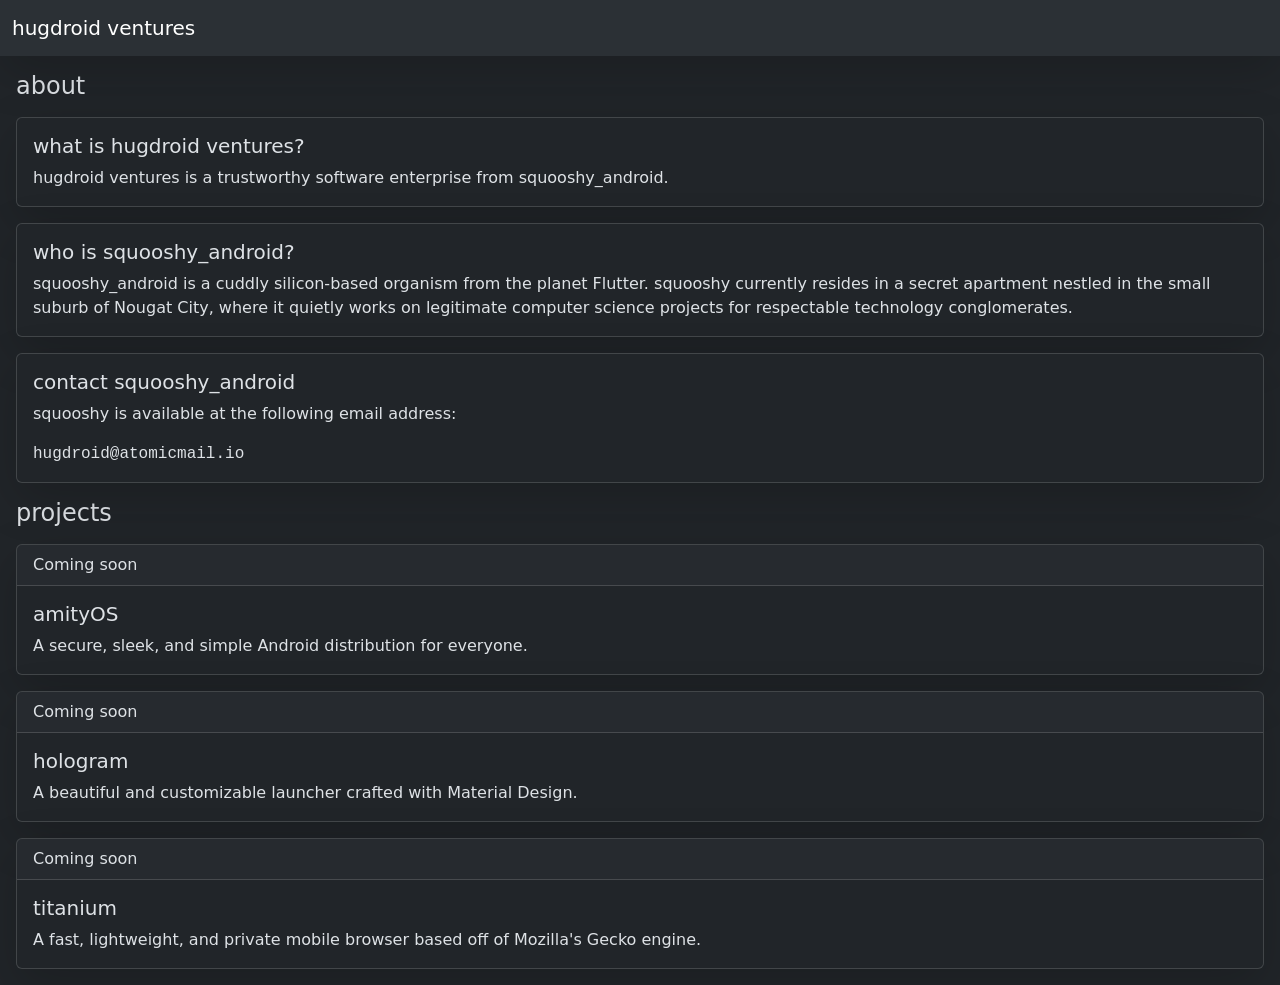
<file: index.html>
<!DOCTYPE html>
<html lang="en" data-bs-theme="dark">
  <head>
  
  <title>home - hugdroid ventures</title>
  
  <!--links-->
  
  <link rel="icon" href="https://i.ibb.co/spmFPPTT/IMG-2322.png">
  <meta name="google-site-verification" content="eClyVx_fIphqbNiZoVTHELHRussaBxfYHwMI0WAbe0g" />
  <link href="https://cdn.jsdelivr.net/npm/bootstrap@5.3.8/dist/css/bootstrap.min.css" rel="stylesheet" integrity="sha384-sRIl4kxILFvY47J16cr9ZwB07vP4J8+LH7qKQnuqkuIAvNWLzeN8tE5YBujZqJLB" crossorigin="anonymous">
  <script src="https://cdn.jsdelivr.net/npm/bootstrap@5.3.8/dist/js/bootstrap.bundle.min.js" integrity="sha384-FKyoEForCGlyvwx9Hj09JcYn3nv7wiPVlz7YYwJrWVcXK/BmnVDxM+D2scQbITxI" crossorigin="anonymous"></script>
  
  <!--CSS-->
  
  <style>
  </style>
  
  </head>
  
  <!--website-->
  
  <body>
  <nav class="navbar bg-body-tertiary shadow-lg">
  <div class="container-fluid">
    <a class="navbar-brand" href="#">hugdroid ventures</a>
  </div>
  </nav>
  
  <!--img src="https://i.ibb.co/k6hxCnB7/IMG-2324.png" class="mx-auto d-block mt-5" alt="..."-->
  <!--h5 class="text-center display-5 mx-5 mb-3 fw-medium">hugdroid ventures</h2-->
  <!--h3 class="text-center text-secondary mb-5">a trustworthy software enterprise from squooshy_android</h5-->
  
  <h4 class="mx-3 my-3">about</h6>
  
  <div class="card mx-3 mb-3 shadow-lg">
    <div class="card-body">
      <h5 class="card-title">what is hugdroid ventures?</h5>
      <p class="card-text">hugdroid ventures is a trustworthy software enterprise from squooshy_android.</p>
    </div>
  </div>
  <div class="card mx-3 mb-3 shadow-lg">
    <div class="card-body">
      <h5 class="card-title">who is squooshy_android?</h5>
      <p class="card-text">squooshy_android is a cuddly silicon-based organism from the planet Flutter. squooshy currently resides in a secret apartment nestled in the small suburb of Nougat City, where it quietly works on legitimate computer science projects for respectable technology conglomerates.</p>
    </div>
  </div>
  <div class="card mx-3 mb-3 shadow-lg">
    <div class="card-body">
      <h5 class="card-title">contact squooshy_android</h5>
      <p class="card-text">squooshy is available at the following email address:</p>
      <p class="card-text font-monospace">hugdroid@atomicmail.io</p>
    </div>
  </div>
  
  <h4 class="mx-3 my-3">projects</h6>
  
  <div class="card mx-3 mb-3 shadow-lg">
    <div class="card-header">
      Coming soon
    </div>
    <div class="card-body">
      <h5 class="card-title">amityOS</h5>
      <p class="card-text">A secure, sleek, and simple Android distribution for everyone.</p>
    </div>
  </div>
  <div class="card mx-3 mb-3 shadow-lg">
    <div class="card-header">
      Coming soon
    </div>
    <div class="card-body">
      <h5 class="card-title">hologram</h5>
      <p class="card-text">A beautiful and customizable launcher crafted with Material Design.</p>
    </div>
  </div>
  <div class="card mx-3 mb-3 shadow-lg">
    <div class="card-header">
      Coming soon
    </div>
    <div class="card-body">
      <h5 class="card-title">titanium</h5>
      <p class="card-text">A fast, lightweight, and private mobile browser based off of Mozilla's Gecko engine.</p>
    </div>
  </div>
  </body>
</html>
</file>
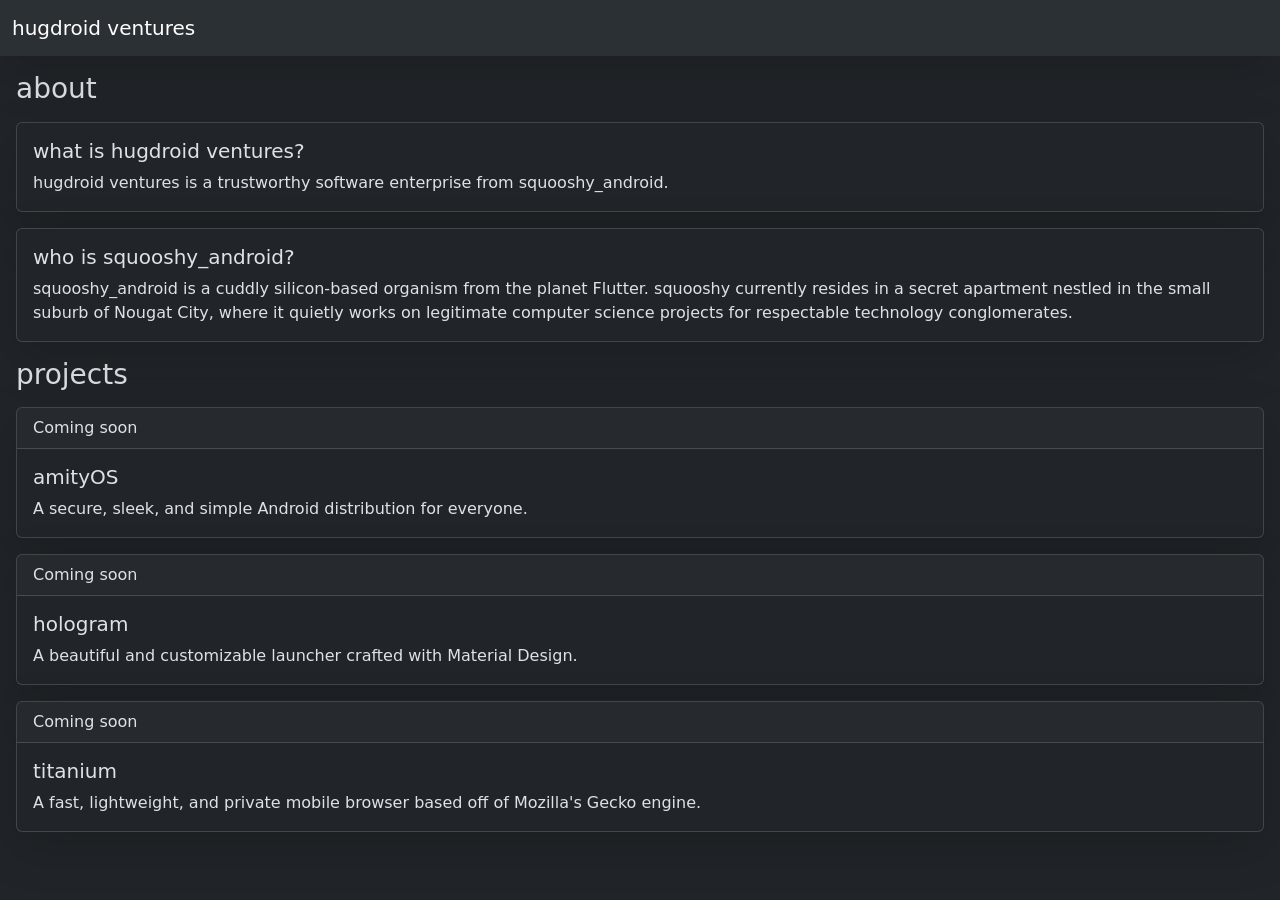
<file: creature2.html>
<!DOCTYPE html>
<html lang="en" data-bs-theme="dark">
  <head>
  
  <!--links-->
  
  <link href="https://cdn.jsdelivr.net/npm/bootstrap@5.3.8/dist/css/bootstrap.min.css" rel="stylesheet" integrity="sha384-sRIl4kxILFvY47J16cr9ZwB07vP4J8+LH7qKQnuqkuIAvNWLzeN8tE5YBujZqJLB" crossorigin="anonymous">
  <script src="https://cdn.jsdelivr.net/npm/bootstrap@5.3.8/dist/js/bootstrap.bundle.min.js" integrity="sha384-FKyoEForCGlyvwx9Hj09JcYn3nv7wiPVlz7YYwJrWVcXK/BmnVDxM+D2scQbITxI" crossorigin="anonymous"></script>
  
  <!--CSS-->
  
  <style>
  </style>
  
  </head>
  
  <!--website-->
  
  <body>
  <nav class="navbar bg-body-tertiary shadow-lg">
  <div class="container-fluid">
    <a class="navbar-brand" href="#">hugdroid ventures</a>
  </div>
  </nav>
  
  <!--img src="https://i.ibb.co/k6hxCnB7/IMG-2324.png" class="mx-auto d-block mt-5" alt="..."-->
  <!--h5 class="text-center display-5 mx-5 mb-3 fw-medium">hugdroid ventures</h2-->
  <!--h3 class="text-center text-secondary mb-5">a trustworthy software enterprise from squooshy_android</h5-->
  
  <h3 class="mx-3 my-3">about</h6>
  
  <div class="card mx-3 mb-3 shadow-lg">
    <div class="card-body">
      <h5 class="card-title">what is hugdroid ventures?</h5>
      <p class="card-text">hugdroid ventures is a trustworthy software enterprise from squooshy_android.</p>
    </div>
  </div>
  <div class="card mx-3 mb-3 shadow-lg">
    <div class="card-body">
      <h5 class="card-title">who is squooshy_android?</h5>
      <p class="card-text">squooshy_android is a cuddly silicon-based organism from the planet Flutter. squooshy currently resides in a secret apartment nestled in the small suburb of Nougat City, where it quietly works on legitimate computer science projects for respectable technology conglomerates.</p>
    </div>
  </div>
  
  <h3 class="mx-3 my-3">projects</h6>
  
  <div class="card mx-3 mb-3 shadow-lg">
    <div class="card-header">
      Coming soon
    </div>
    <div class="card-body">
      <h5 class="card-title">amityOS</h5>
      <p class="card-text">A secure, sleek, and simple Android distribution for everyone.</p>
    </div>
  </div>
  <div class="card mx-3 mb-3 shadow-lg">
    <div class="card-header">
      Coming soon
    </div>
    <div class="card-body">
      <h5 class="card-title">hologram</h5>
      <p class="card-text">A beautiful and customizable launcher crafted with Material Design.</p>
    </div>
  </div>
  <div class="card mx-3 mb-3 shadow-lg">
    <div class="card-header">
      Coming soon
    </div>
    <div class="card-body">
      <h5 class="card-title">titanium</h5>
      <p class="card-text">A fast, lightweight, and private mobile browser based off of Mozilla's Gecko engine.</p>
    </div>
  </div>
  </body>
</html>
</file>
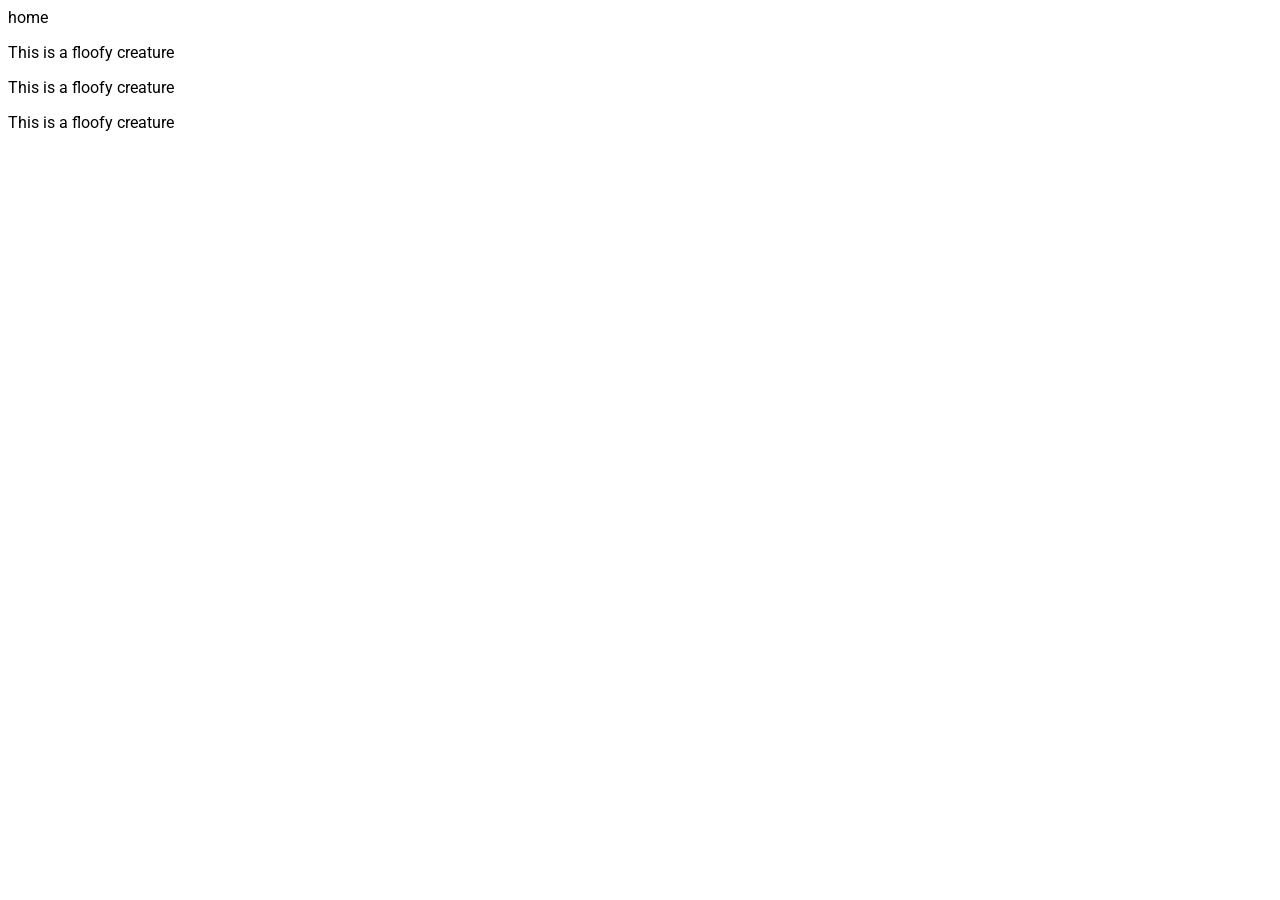
<file: feather.html>
<!DOCTYPE html>
<html>
<head>
  
  <link rel="stylesheet" href="https://www.w3schools.com/w3css/5/w3.css">
  <link rel="stylesheet" href="https://fonts.googleapis.com/css?family=Roboto">
  <link rel="stylesheet" href="https://www.w3schools.com/lib/w3-colors-flat.css">

<style>

body{
  font-family: "Roboto";
}

</style>
  
</head>
<body>

<div class="w3-bar w3-flat-turquoise w3-xlarge w3-card-2">
  <div class="w3-bar-item w3-margin">home</div>
</div>

<div class="w3-card-2 w3-margin-top w3-margin-left w3-margin-right">
  <p class="w3-margin w3-padding-16">This is a floofy creature</p>
</div>

<div class="w3-card-2 w3-margin-top w3-margin-left w3-margin-right">
  <p class="w3-margin w3-padding-16">This is a floofy creature</p>
</div>

<div class="w3-card-2 w3-margin-top w3-margin-left w3-margin-right">
  <p class="w3-margin w3-padding-16">This is a floofy creature</p>
</div>

</body>
</html>
</file>
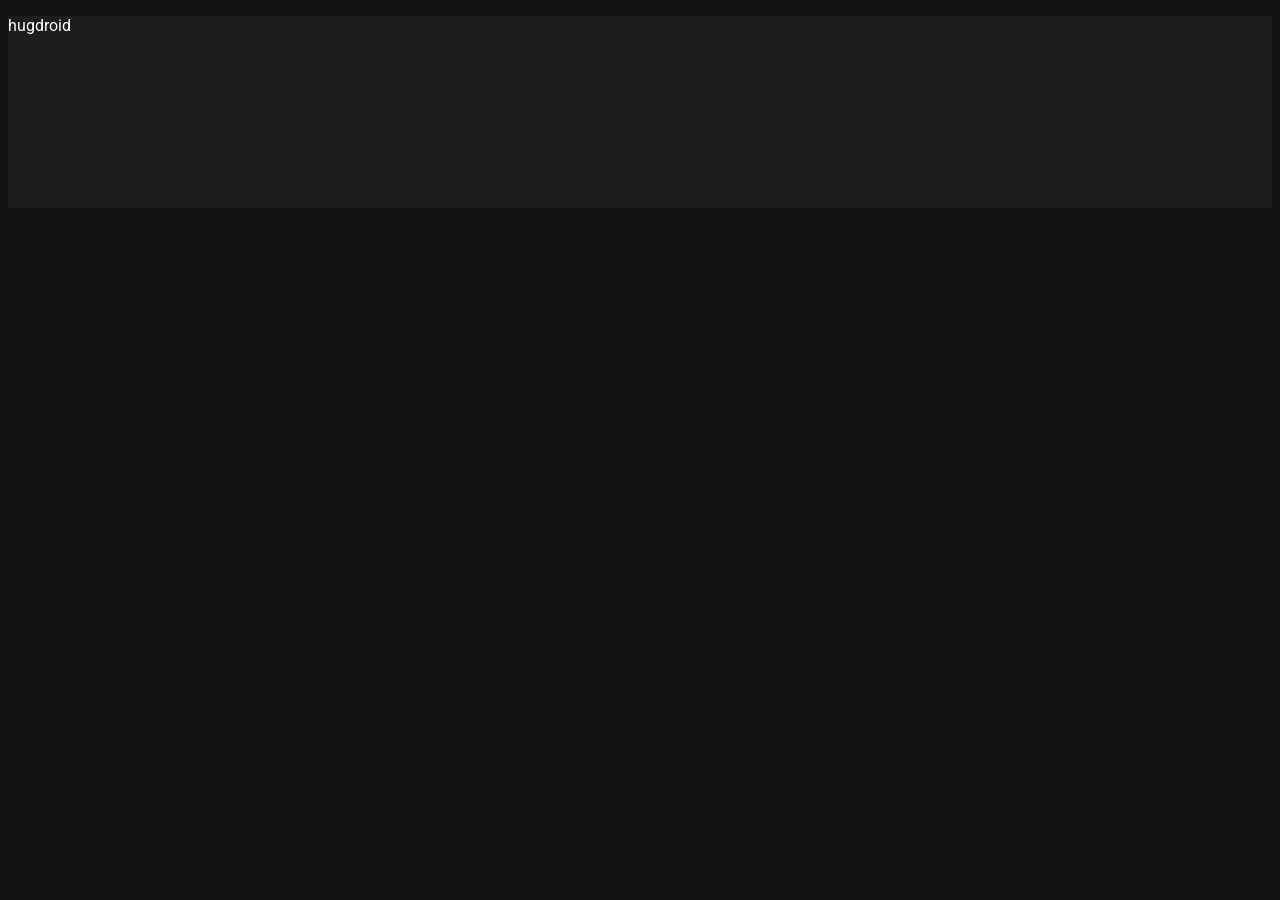
<file: feathery.html>
<!DOCTYPE html>
<html>
  <head>
  
  <!--links-->
  
  <link rel="preconnect" href="https://fonts.googleapis.com">
  <link rel="preconnect" href="https://fonts.gstatic.com" crossorigin>
  <link href="https://fonts.googleapis.com/css2?family=Roboto:ital,wght@0,100..900;1,100..900&display=swap" rel="stylesheet">
  <link href="/material-dark.css" rel="stylesheet">
  
  <style>
  body{
    font-family:"Roboto"
  }
  </style>
  
  </head>
  
  <!--website-->
  
  <body>
  
  <div class="card full-width z1" style="height: 192px;">
    <p>hugdroid</p>
  </div
  
  </body>
</html>
</file>
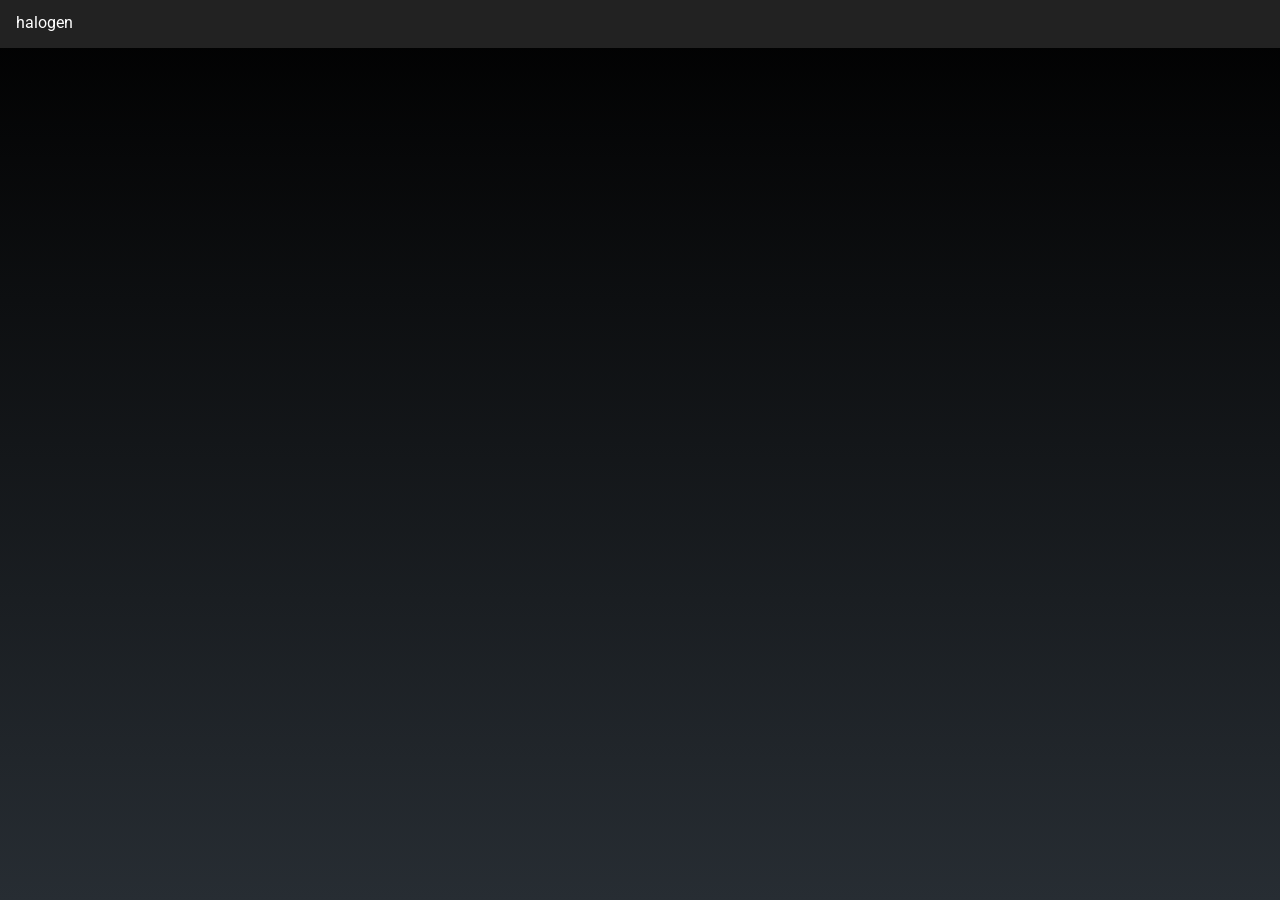
<file: holoweb.html>
<!DOCTYPE html>
<html>
  <head>
  
  <!--link  s-->
  
  <link rel="preconnect" href="https://fonts.googleapis.com">
  <link rel="preconnect" href="https://fonts.gstatic.com" crossorigin>
  <link href="https://fonts.googleapis.com/css2?family=Roboto:ital,wght@0,100..900;1,100..900&display=swap" rel="stylesheet">
  <link href="/holo-base-elements.css" rel="stylesheet">
  <link href="/holo-kk-dark-elements.css" rel="stylesheet">
  <link href="/holo-kk-dark-widgets.css" rel="stylesheet">
  <link href="/holo-base-widgets.css" rel="stylesheet">
  <script src="holo-touch.js"></script>
  
  <style>
  body{
    font-family:"Roboto"
  }
  </style>
  
  </head>
  
  <!--website-->
  
  <body>
  
  <header class="holo-actionBar">
		<span class="holo-title" role="heading" aria-level="1">
			halogen
		</span>
	</header>
  
  </body>
</html>
</file>
<file: material-dark.css>
@charset "UTF-8";

body {
	background-color: #121212;
	color: #ffffff;
}

/* --------======== BUTTONS and DROP-DOWNS ========-------- */
select {
	background-image: url([data-uri]);
}
	button:not(:disabled):hover,
	button:focus,
	[role="button"]:not(:disabled):hover,
	[role="button"]:focus,
	input[type="button"]:not(:disabled):hover,
	input[type="button"]:focus,
	input[type="submit"]:not(:disabled):hover,
	input[type="submit"]:focus,
	input[type="reset"]:not(:disabled):hover,
	input[type="reset"]:focus,
	select:not(:disabled):hover,
	select:focus {
		background-color: #313131;
		background-color: rgba(128, 128, 128, 0.2);
	}
	/* The âactiveâ class is used to force the appearance of the active/pressed state */
	button:not(:disabled):active,
	button:not(:disabled).active,
	[role="button"]:not(:disabled):active,
	[role="button"]:not(:disabled).active,
	input[type="button"]:not(:disabled):active,
	input[type="button"]:not(:disabled).active,
	input[type="submit"]:not(:disabled):active,
	input[type="submit"]:not(:disabled).active,
	input[type="reset"]:not(:disabled):active,
	input[type="reset"]:not(:disabled).active,
	select:not(:disabled):active,
	select:not(:disabled).active {
		background-color: #444444;
		background-color: rgba(128, 128, 128, 0.4);
	}

/* --------======== RADIO BUTTONS AND CHECKBOXES ========-------- */
input[type="checkbox"]::after {
	border-color: #1d1d1d;
}

/* --------======== TEXT FIELDS ========-------- */
input[type="text"],
input[type="search"],
input[type="password"],
input[type="email"],
input[type="url"],
input[type="number"],
textarea,
select[size] {
	border-bottom-color: #c8c8c8;
}

/* --------======== LISTS ========-------- */
.list li {
	border-color: #363636;
	border-color: rgba(128, 128, 128, 0.25);
}

/* --------======== CARDS ========-------- */
.card,
.card.z1 {
	background-color: #1d1d1d;
}
button.z1,
button.z2,
button.z3,
button.z4,
button.z5,
[role="button"].z1,
[role="button"].z2,
[role="button"].z3,
[role="button"].z4,
[role="button"].z5 ,
input[type="button"].z1,
input[type="button"].z2,
input[type="button"].z3,
input[type="button"].z4,
input[type="button"].z5,
input[type="submit"].z1,
input[type="submit"].z2,
input[type="submit"].z3,
input[type="submit"].z4,
input[type="submit"].z5,
input[type="reset"].z1,
input[type="reset"].z2,
input[type="reset"].z3,
input[type="reset"].z4,
input[type="reset"].z5 {
	background-color: #212121;
}
.card.z2,
button.z1:hover,
button.z2:hover,
button.z3:hover,
button.z4:hover,
button.z5:hover,
[role="button"].z1:hover,
[role="button"].z2:hover,
[role="button"].z3:hover,
[role="button"].z4:hover,
[role="button"].z5:hover,
input[type="button"].z1:hover,
input[type="button"].z2:hover,
input[type="button"].z3:hover,
input[type="button"].z4:hover,
input[type="button"].z5:hover,
input[type="submit"].z1:hover,
input[type="submit"].z2:hover,
input[type="submit"].z3:hover,
input[type="submit"].z4:hover,
input[type="submit"].z5:hover,
input[type="reset"].z1:hover,
input[type="reset"].z2:hover,
input[type="reset"].z3:hover,
input[type="reset"].z4:hover,
input[type="reset"].z5:hover,
button.z1:focus,
button.z2:focus,
button.z3:focus,
button.z4:focus,
button.z5:focus,
[role="button"].z1:focus,
[role="button"].z2:focus,
[role="button"].z3:focus,
[role="button"].z4:focus,
[role="button"].z5:focus,
input[type="button"].z1:focus,
input[type="button"].z2:focus,
input[type="button"].z3:focus,
input[type="button"].z4:focus,
input[type="button"].z5:focus,
input[type="submit"].z1:focus,
input[type="submit"].z2:focus,
input[type="submit"].z3:focus,
input[type="submit"].z4:focus,
input[type="submit"].z5:focus,
input[type="reset"].z1:focus,
input[type="reset"].z2:focus,
input[type="reset"].z3:focus,
input[type="reset"].z4:focus,
input[type="reset"].z5:focus {
	background-color: #272727;
}
.card.z3,
button.z1:not(:disabled):active,
button.z2:not(:disabled):active,
button.z3:not(:disabled):active,
button.z4:not(:disabled):active,
button.z5:not(:disabled):active,
[role="button"].z1:active,
[role="button"].z2:active,
[role="button"].z3:active,
[role="button"].z4:active,
[role="button"].z5:active,
input[type="button"].z1:not(:disabled):active,
input[type="button"].z2:not(:disabled):active,
input[type="button"].z3:not(:disabled):active,
input[type="button"].z4:not(:disabled):active,
input[type="button"].z5:not(:disabled):active,
input[type="submit"].z1:not(:disabled):active,
input[type="submit"].z2:not(:disabled):active,
input[type="submit"].z3:not(:disabled):active,
input[type="submit"].z4:not(:disabled):active,
input[type="submit"].z5:not(:disabled):active,
input[type="reset"].z1:not(:disabled):active,
input[type="reset"].z2:not(:disabled):active,
input[type="reset"].z3:not(:disabled):active,
input[type="reset"].z4:not(:disabled):active,
input[type="reset"].z5:not(:disabled):active,
button.z1:not(:disabled).active,
button.z2:not(:disabled).active,
button.z3:not(:disabled).active,
button.z4:not(:disabled).active,
button.z5:not(:disabled).active,
[role="button"].z1.active,
[role="button"].z2.active,
[role="button"].z3.active,
[role="button"].z4.active,
[role="button"].z5.active,
input[type="button"].z1:not(:disabled).active,
input[type="button"].z2:not(:disabled).active,
input[type="button"].z3:not(:disabled).active,
input[type="button"].z4:not(:disabled).active,
input[type="button"].z5:not(:disabled).active,
input[type="submit"].z1:not(:disabled).active,
input[type="submit"].z2:not(:disabled).active,
input[type="submit"].z3:not(:disabled).active,
input[type="submit"].z4:not(:disabled).active,
input[type="submit"].z5:not(:disabled).active,
input[type="reset"].z1:not(:disabled).active,
input[type="reset"].z2:not(:disabled).active,
input[type="reset"].z3:not(:disabled).active,
input[type="reset"].z4:not(:disabled).active,
input[type="reset"].z5:not(:disabled).active {
	background-color: #2d2d2d;
}
.card.z4 {
	background-color: #353535;
}
.card.z5 {
	background-color: #373737;
}
</file>
<file: holo-base-elements.css>
/* Base Holo styles for elements
 * Part of the Holo Web CSS library
 *
 * Copyright 2012-2015 Zachary Yaro
 * Released under the MIT license
 * http://holo.zmyaro.com/LICENSE.txt
 */

@import url(https://fonts.googleapis.com/css?family=Roboto:400,400italic,700,700italic);

::selection {
	background-color: #33B5E5;
	background-color: rgba(51, 181, 229, 0.5);
}
::-moz-selection {
	background-color: #33B5E5;
	background-color: rgba(51, 181, 229, 0.5);
}

body {
	font-family: Roboto, "Droid Sans", sans-serif;
	margin: 0;
	padding: 16px;
}
body:before { /* This is used for the background gradient */
	z-index: -1000;
	content: "";
	position: fixed;
	left: 0;
	right: 0;
	top: 0;
	bottom: 0;
}

a {
	color: #33B5E5;
}

button, *[role="button"], input, select {
	-webkit-tap-highlight-color: transparent !important;
	text-decoration: none;
	cursor: default;
}


input[type="radio"], input[type="checkbox"], select:not([size]), select[size="1"],
input[type="range"], input[type="range"]::-webkit-slider-thumb  {
	-webkit-appearance: none;
	     -o-appearance: none;
	        appearance: none;
}

button, *[role="button"],
input[type="button"], input[type="submit"], input[type="reset"], input[type="radio"], input[type="checkbox"] {
	outline-style: none;
	outline-width: 0px;
}
button, *[role="button"],
input[type="button"], input[type="submit"], input[type="reset"],
select:not([size]), select[size="1"] {
	margin: 6px;
	padding: 4px 12px;
	
	border-width: 1px;
	border-style: solid;
	border-color: transparent;
	-webkit-border-radius: 1px;
	   -moz-border-radius: 1px;
	        border-radius: 1px;
	outline-style: none;
	outline-width: 0px;
	
	font: inherit;
}
button, *[role="button"],
input[type="button"], input[type="submit"], input[type="reset"] {
	display: inline-block;
	-webkit-box-shadow: 0px 1px 1px 0px rgba(0, 0, 0, 0.2);
	   -moz-box-shadow: 0px 1px 1px 0px rgba(0, 0, 0, 0.2);
	        box-shadow: 0px 1px 1px 0px rgba(0, 0, 0, 0.2);
}
/* The “active” class is used to force the appearance of the active/pressed state */
button:enabled:active, *[role="button"]:active,
input[type="button"]:enabled:active, input[type="submit"]:enabled:active, input[type="reset"]:enabled:active,
select:active, select[size="1"]:active,
button:enabled.active, *[role="button"].active,
input[type="button"]:enabled.active, input[type="submit"]:enabled.active, input[type="reset"]:enabled.active,
select.active, select[size="1"].active {
	-webkit-box-shadow: 0px 0px 0px 4px rgba(51, 181, 229, 0.4);
	   -moz-box-shadow: 0px 0px 0px 4px rgba(51, 181, 229, 0.4);
	        box-shadow: 0px 0px 0px 4px rgba(51, 181, 229, 0.4);
}

select:not([size]), select[size="1"] {	
	background-color: transparent;
	border-width: 0 0 1px 0;
}
select::-ms-expand { /* Drop-down arrow in IE */
	display: none;
}

input[type="radio"], input[type="checkbox"] {
	margin: 10px;
	width: 18px;
	height: 18px;
	
	border-style: solid;
	border-width: 1px;
	
	background-color: transparent;
	background-repeat: no-repeat;
}
input[type="radio"]::-ms-check, input[type="checkbox"]::-ms-check {
	display: none;
}
input[type="radio"] {
	-webkit-border-radius: 26px;
	   -moz-border-radius: 26px;
	        border-radius: 26px;
}
input[type="checkbox"] {
	-webkit-border-radius: 1px;
	   -moz-border-radius: 1px;
	        border-radius: 1px;
	background-position: left bottom;
}

input[type="range"], progress {
	height: 2px;
	margin: 8px 6px;
	border-style: none;
	border-width: 0;
	outline-style: none;
	outline-width: 0;
	overflow: visible;
}
input[type="range"] *, input[type="range"] {
	overflow: visible;
}
input[type="range"]::-moz-range-track {
	border-style: none;
	border-width: 0;
}
input[type="range"]::-ms-track {
	overflow: visible;
	border-style: none;
	border-width: 0;
}
input[type="range"]::-ms-ticks-before, input[type="range"]::-ms-ticks-after {	
	display: none;
}

input[type="range"]::-webkit-slider-thumb {
	width: 28px;
	height: 28px;
	border: 2px solid transparent;
	-webkit-border-radius: 14px;
	   -moz-border-radius: 14px;
	        border-radius: 14px;
}
input[type="range"]::-moz-range-thumb {
	width: 28px;
	height: 28px;
	border: 2px solid transparent;
	-moz-border-radius: 14px;
	     border-radius: 14px;
}
input[type="range"]::-ms-thumb {
	width: 28px;
	height: 28px;
	border: 2px solid transparent;
	border-radius: 14px;
}
input[type="range"]:focus::-webkit-slider-thumb, input[type="range"]:disabled::-webkit-slider-thumb {
	width: 24px;
	height: 24px;
	-webkit-border-radius: 12px;
	        border-radius: 12px;
}
input[type="range"]:focus:not(:active)::-moz-range-thumb, input[type="range"]:disabled::-moz-range-thumb {
	width: 24px;
	height: 24px;
	-moz-border-radius: 12px;
	     border-radius: 12px;
}
input[type="range"]:focus::-ms-thumb, input[type="range"]:disabled::-ms-thumb {
	width: 24px;
	height: 24px;
	border-radius: 12px;
}

progress::-webkit-progress-bar-value, progress::-webkit-progress-value {
	position: relative;
	overflow: visible;
}
progress::-moz-progress-bar {
	position: relative;
	overflow: visible;
}
progress::-ms-fill {
	position: relative;
	overflow: visible;
}
progress::-webkit-progress-bar-value:after, progress::-webkit-progress-value:after {
	content: "";
	position: absolute;
	right: 0px;
	top: 0px;
	width: 10px;
	height: 2px;
}
progress::-moz-progress-bar:after {
	content: "";
	position: absolute;
	right: 0px;
	top: 0px;
	width: 10px;
	height: 2px;
}
progress::-ms-fill {
	content: "";
	position: absolute;
	right: 0px;
	top: 0px;
	width: 10px;
	height: 2px;
}

*:disabled {
	opacity: 0.3;
}
</file>
<file: holo-kk-dark-elements.css>
/* KitKat Holo Dark styles for elements
 * Part of the Holo Web CSS library
 *
 * Copyright 2012-2015 Zachary Yaro
 * Released under the MIT license
 * http://holo.zmyaro.com/LICENSE.txt
 */

body {
	background-color: #000000;
	color: white;
}
body:before {
	    filter:  progid:DXImageTransform.Microsoft.gradient(startColorstr='#000000', endColorstr='#272D33');
	-ms-filter: "progid:DXImageTransform.Microsoft.gradient(startColorstr='#000000', endColorstr='#272D33')";
	background-image: -webkit-gradient(linear, left top, left bottom, from(#000000), to(#272D33));
	background-image: -webkit-linear-gradient(#000000, #272D33);
	background-image:    -moz-linear-gradient(#000000, #272D33);
	background-image:     -ms-linear-gradient(#000000, #272D33);
	background-image:      -o-linear-gradient(#000000, #272D33);
	background-image:         linear-gradient(#000000, #272D33);
}

button, *[role="button"],
input[type="button"], input[type="submit"], input[type="reset"] {
	background-color: #1E2226;
	background-color: rgba(41, 47, 52, 0.74);
	
	border-left-color: #171717;
	border-left-color: rgba(32, 32, 32, 0.18);
	border-right-color: #171717;
	border-right-color: rgba(32, 32, 32, 0.18);
	border-top-color: #3F4347;
	border-top-color: rgba(82, 87, 91, 0.64);
	border-bottom-color: #1E2226;
	border-bottom-color: rgba(41, 47, 52, 0);
	
	-webkit-box-shadow: 0 -1px 0 0 rgba(51, 51, 51, 0.12);
	   -moz-box-shadow: 0 -1px 0 0 rgba(51, 51, 51, 0.12);
	        box-shadow: 0 -1px 0 0 rgba(51, 51, 51, 0.12);
	
	color: #FFFFFF;
}
button:focus, *[role="button"]:focus,
input[type="button"]:focus, input[type="submit"]:focus, input[type="reset"]:focus {
	background-color: #14485B;
	background-color: rgba(51, 181, 229, 0.41);
	
	border-color: #007AA3;
	border-color: rgba(0, 153, 204, 0.62);
	
	-webkit-box-shadow: 0 1px 0 0 rgba(0, 0, 0, 0.2), inset 0 0 0 1px rgba(0, 153, 204, 0.62);
	   -moz-box-shadow: 0 1px 0 0 rgba(0, 0, 0, 0.2), inset 0 0 0 1px rgba(0, 153, 204, 0.62);
	        box-shadow: 0 1px 0 0 rgba(0, 0, 0, 0.2), inset 0 0 0 1px rgba(0, 153, 204, 0.62);
}
/* The “active” class is used to force the appearance of the active/pressed state */
button:enabled:active, *[role="button"]:active,
input[type="button"]:enabled:active, input[type="submit"]:enabled:active, input[type="reset"]:enabled:active,
button:enabled.active, *[role="button"].active,
input[type="button"]:enabled.active, input[type="submit"]:enabled.active, input[type="reset"]:enabled.active {
	background-color: #535353;
	background-color: rgba(240, 240, 240, 0.35);
	
	border-left-color: #4F4F4F;
	border-left-color: rgba(0, 0, 0, 0.06);
	border-right-color: #4F4F4F;
	border-right-color: rgba(0, 0, 0, 0.06);
	border-top-color: #3F4347;
	border-top-color: rgba(249, 249, 249, 0.35);
	border-bottom-color: #535353;
	border-bottom-color: rgba(240, 240, 240, 0);
	
	-webkit-box-shadow: none;
	   -moz-box-shadow: none;
	        box-shadow: none;
}

select:not([size]), select[size="1"] {
	background-color: transparent;
	background: -webkit-linear-gradient(135deg, rgba(204, 204, 204, 0.6) 8px, rgba(204, 204, 204, 0) 9px);
	background:    -moz-linear-gradient(135deg, rgba(204, 204, 204, 0.6) 8px, rgba(204, 204, 204, 0) 9px);
	background:     -ms-linear-gradient(135deg, rgba(204, 204, 204, 0.6) 8px, rgba(204, 204, 204, 0) 9px);
	background:      -o-linear-gradient(135deg, rgba(204, 204, 204, 0.6) 8px, rgba(204, 204, 204, 0) 9px);
	background:         linear-gradient(315deg, rgba(204, 204, 204, 0.6) 8px, rgba(204, 204, 204, 0) 9px);
	
	border-bottom-color: #3D3D3D;
	border-bottom-color: rgba(204, 204, 204, 0.3);
	
	color: white;
}
select:not([size]):focus, select[size="1"]:focus {
	background-color: #0F3645;
	background-color: rgba(51, 181, 229, 0.3);
	background: -webkit-linear-gradient(135deg, rgba(178, 200, 208, 0.72) 8px, rgba(51, 181, 229, 0.3) 9px);
	background:    -moz-linear-gradient(135deg, rgba(178, 200, 208, 0.72) 8px, rgba(51, 181, 229, 0.3) 9px);
	background:     -ms-linear-gradient(135deg, rgba(178, 200, 208, 0.72) 8px, rgba(51, 181, 229, 0.3) 9px);
	background:      -o-linear-gradient(135deg, rgba(178, 200, 208, 0.72) 8px, rgba(51, 181, 229, 0.3) 9px);
	background:         linear-gradient(315deg, rgba(178, 200, 208, 0.72) 8px, rgba(51, 181, 229, 0.3) 9px);
	
	border-bottom-color: #48646D;
	border-bottom-color: rgba(141, 195, 214, 0.51);
	
	-webkit-box-shadow: 0 0 0 2px rgba(51, 181, 229, 0.6);
	   -moz-box-shadow: 0 0 0 2px rgba(51, 181, 229, 0.6);
	        box-shadow: 0 0 0 2px rgba(51, 181, 229, 0.6);
}
/* The “active” class is used to force the appearance of the active/pressed state */
select:not([size]):active, select[size="1"]:active,
select:not([size]).active, select[size="1"].active {
	background-color: #3C3C3C;
	background-color: rgba(240, 240, 240, 0.25);
	background: -webkit-linear-gradient(135deg, rgba(217, 217, 217, 0.7) 8px, rgba(240, 240, 240, 0.25) 9px);
	background:    -moz-linear-gradient(135deg, rgba(217, 217, 217, 0.7) 8px, rgba(240, 240, 240, 0.25) 9px);
	background:     -ms-linear-gradient(135deg, rgba(217, 217, 217, 0.7) 8px, rgba(240, 240, 240, 0.25) 9px);
	background:      -o-linear-gradient(135deg, rgba(217, 217, 217, 0.7) 8px, rgba(240, 240, 240, 0.25) 9px);
	background:         linear-gradient(315deg, rgba(217, 217, 217, 0.7) 8px, rgba(240, 240, 240, 0.25) 9px);
	
	border-bottom-color: #777777;
	border-bottom-color: rgba(249, 249, 249, 0.48);
	
	-webkit-box-shadow: 0 0 0 4px rgba(240, 240, 240, 0.25);
	   -moz-box-shadow: 0 0 0 4px rgba(240, 240, 240, 0.25);
	        box-shadow: 0 0 0 4px rgba(240, 240, 240, 0.25);
}

option {
	background-color: #282828;
	color: white;
	border-top: 1px solid #262626;
	border-top-color: rgba(255, 255, 255, 0.15);
}

input[type="radio"], input[type="checkbox"] {
	border-color: #3C3C3C;
	border-color: rgba(204, 204, 204, 0.4);
}
input[type="radio"]:focus, input[type="checkbox"]:focus {
	-webkit-box-shadow: 0px 0px 0px 2px rgba(51, 181, 229, 0.9);
	   -moz-box-shadow: 0px 0px 0px 2px rgba(51, 181, 229, 0.9);
	        box-shadow: 0px 0px 0px 2px rgba(51, 181, 229, 0.9);
}
input[type="radio"]:enabled:active, input[type="checkbox"]:enabled:active,
input[type="radio"]:enabled.active, input[type="checkbox"]:enabled.active {
	background-color: #181818;
	background-color: rgba(240, 240, 240, 0.1);
	
	-webkit-box-shadow: 0px 0px 0px 6px rgba(240, 240, 240, 0.1);
	   -moz-box-shadow: 0px 0px 0px 6px rgba(240, 240, 240, 0.1);
	        box-shadow: 0px 0px 0px 6px rgba(240, 240, 240, 0.1);
}

input[type="radio"]:checked {
	background-color: #0099CC;
	background: -webkit-radial-gradient(#33B5E5 3px, /*#94C7DA*/ #2FA3CE 4px, #306172 5px, transparent 6px);
	background:    -moz-radial-gradient(#33B5E5 3px, /*#94C7DA*/ #2FA3CE 4px, #306172 5px, transparent 6px);
	background:     -ms-radial-gradient(#33B5E5 3px, /*#94C7DA*/ #2FA3CE 4px, #306172 5px, transparent 6px);
	background:      -o-radial-gradient(#33B5E5 3px, /*#94C7DA*/ #2FA3CE 4px, #306172 5px, transparent 6px);
	background:         radial-gradient(#33B5E5 3px, /*#94C7DA*/ #2FA3CE 4px, #306172 5px, transparent 6px);
}
input[type="checkbox"]:checked {
	/*background-image: url(check-dark.png);*/
	background-image: url([data-uri]);
}

input[type="radio"]:checked:enabled:active,
input[type="radio"]:checked:enabled.active {
	background-color: #FFFFFF;
	background: -webkit-radial-gradient(#FFFFFF 4px, rgba(240, 240, 240, 0.1) 6px);
	background:    -moz-radial-gradient(#FFFFFF 4px, rgba(240, 240, 240, 0.1) 6px);
	background:     -ms-radial-gradient(#FFFFFF 4px, rgba(240, 240, 240, 0.1) 6px);
	background:      -o-radial-gradient(#FFFFFF 4px, rgba(240, 240, 240, 0.1) 6px);
	background:         radial-gradient(#FFFFFF 4px, rgba(240, 240, 240, 0.1) 6px);
}
input[type="checkbox"]:checked:enabled:active,
input[type="checkbox"]:checked:enabled.active {
	/*background-image: url(check-active-dark.png);*/
	background-image: url([data-uri]);
}

input[type="range"], progress {
	background-color: #292929;
	background-color: rgba(255, 255, 255, 0.1);
}
input[type="range"]::-moz-range-track {
	background-color: rgba(255, 255, 255, 0.1);
}
input[type="range"]::-ms-track {
	background-color: rgba(255, 255, 255, 0.1);
}
input[type="range"]::-webkit-slider-thumb {
	background-color: rgba(51, 181, 229, 0.6);
	background: -webkit-radial-gradient(rgba(51, 181, 229, 1) 3px, rgba(95, 194, 231, 1) 4px, rgba(51, 181, 229, 0.6) 5px);
	background:         radial-gradient(rgba(51, 181, 229, 1) 3px, rgba(95, 194, 231, 1) 4px, rgba(51, 181, 229, 0.6) 5px);
}
input[type="range"]::-moz-range-thumb {
	background-color: rgba(51, 181, 229, 0.6);
	background: -moz-radial-gradient(rgba(51, 181, 229, 1) 3px, rgba(95, 194, 231, 1) 4px, rgba(51, 181, 229, 0.6) 5px);
	background:      radial-gradient(rgba(51, 181, 229, 1) 3px, rgba(95, 194, 231, 1) 4px, rgba(51, 181, 229, 0.6) 5px);
}
input[type="range"]::-ms-thumb {
	background-color: rgba(51, 181, 229, 0.6);
	background: radial-gradient(rgba(51, 181, 229, 1) 3px, rgba(95, 194, 231, 1) 4px, rgba(51, 181, 229, 0.6) 5px);
}
input[type="range"]:focus::-webkit-slider-thumb {
	background-color: rgba(51, 181, 229, 0.3);
	background: -webkit-radial-gradient(rgba(51, 181, 229, 1) 3px, rgba(95, 194, 231, 1) 4px, rgba(51, 181, 229, 0.3) 5px);
	background:         radial-gradient(rgba(51, 181, 229, 1) 3px, rgba(95, 194, 231, 1) 4px, rgba(51, 181, 229, 0.3) 5px);
}
input[type="range"]:focus::-moz-range-thumb {
	background-color: rgba(51, 181, 229, 0.3);
	background: -moz-radial-gradient(rgba(51, 181, 229, 1) 3px, rgba(95, 194, 231, 1) 4px, rgba(51, 181, 229, 0.3) 5px);
	background:      radial-gradient(rgba(51, 181, 229, 1) 3px, rgba(95, 194, 231, 1) 4px, rgba(51, 181, 229, 0.3) 5px);
}
input[type="range"]:focus::-ms-thumb {
	background-color: rgba(51, 181, 229, 0.3);
	background: radial-gradient(rgba(51, 181, 229, 1) 3px, rgba(95, 194, 231, 1) 4px, rgba(51, 181, 229, 0.3) 5px);
}
input[type="range"]:enabled:active::-webkit-slider-thumb,
input[type="range"]:enabled.active::-webkit-slider-thumb {
	background-color: rgba(51, 181, 229, 0.4);
	background: -webkit-radial-gradient(rgba(51, 181, 229, 1) 3px, rgba(95, 194, 231, 1) 4px, rgba(51, 181, 229, 0.4) 5px);
	background:         radial-gradient(rgba(51, 181, 229, 1) 3px, rgba(95, 194, 231, 1) 4px, rgba(51, 181, 229, 0.4) 5px);
	border-color: #33B5E5;
}
input[type="range"]:enabled:active::-moz-range-thumb,
input[type="range"]:enabled.active::-moz-range-thumb {
	background-color: rgba(51, 181, 229, 0.4);
	background: -moz-radial-gradient(rgba(51, 181, 229, 1) 3px, rgba(95, 194, 231, 1) 4px, rgba(51, 181, 229, 0.4) 5px);
	background:      radial-gradient(rgba(51, 181, 229, 1) 3px, rgba(95, 194, 231, 1) 4px, rgba(51, 181, 229, 0.4) 5px);
	border-color: #33B5E5;
}
input[type="range"]:enabled:active::-ms-thumb,
input[type="range"]:enabled.active::-ms-thumb {
	background-color: rgba(51, 181, 229, 0.4);
	background: radial-gradient(rgba(51, 181, 229, 1) 3px, rgba(95, 194, 231, 1) 4px, rgba(51, 181, 229, 0.4) 5px);
	border-color: #33B5E5;
}
input[type="range"]:disabled::-webkit-slider-thumb {
	background-color: rgba(255, 255, 255, 0.15);
	background: -webkit-radial-gradient(rgba(51, 181, 229, 1) 2px, rgba(255, 255, 255, 0.15) 3px);
	background:         radial-gradient(rgba(51, 181, 229, 1) 2px, rgba(255, 255, 255, 0.15) 3px);
}
input[type="range"]:disabled::-moz-range-thumb {
	background-color: rgba(255, 255, 255, 0.15);
	background: -moz-radial-gradient(rgba(51, 181, 229, 1) 2px, rgba(255, 255, 255, 0.15) 3px);
	background:      radial-gradient(rgba(51, 181, 229, 1) 2px, rgba(255, 255, 255, 0.15) 3px);
}
input[type="range"]:disabled::-ms-thumb {
	background-color: rgba(255, 255, 255, 0.15);
	background: radial-gradient(rgba(51, 181, 229, 1) 2px, rgba(255, 255, 255, 0.15) 3px);
}

progress::-webkit-progress-bar-value, progress::-webkit-progress-value {
	background-color: #0690BE;
}
progress::-moz-progress-bar {
	background-color: #0690BE;
}
input[type="range"]::-ms-fill-lower, progress::-ms-fill {
	background-color: #0690BE;
}
progress::-webkit-progress-bar-value:after, progress::-webkit-progress-value:after {
	-webkit-box-shadow: 0px 0px 3px 0px rgba(51, 181, 229, 0.5);
	        box-shadow: 0px 0px 3px 0px rgba(51, 181, 229, 0.5);
}
progress::-moz-progress-bar:after {
	-moz-box-shadow: 0px 0px 3px 0px rgba(51, 181, 229, 0.5);
	     box-shadow: 0px 0px 3px 0px rgba(51, 181, 229, 0.5);
}
progress::-ms-fill {
	box-shadow: 0px 0px 3px 0px rgba(51, 181, 229, 0.5);
}
</file>
<file: holo-kk-dark-widgets.css>
/* KitKat Holo Dark styles for widgets
 * Part of the Holo Web CSS library
 *
 * Copyright 2012-2015 Zachary Yaro
 * Released under the MIT license
 * http://holo.zmyaro.com/LICENSE.txt
 */
 
 .actionBar, .holo-actionBar {
	background-color: #222222;
	
	border-top-color: #393939;
	border-bottom-color: #1B1B1B;
}
footer.actionBar, footer.holo-actionBar {
	border-top-color: #1B1B1B;
}

.actionBar button:enabled:active, .holo-actionBar button:enabled:active,
.actionBar *[role="button"]:active, .holo-actionBar *[role="button"]:active,
.actionBar button:enabled.active, .holo-actionBar button:enabled.active,
.actionBar *[role="button"].active, .holo-actionBar *[role="button"].active {
	background-color: rgba(204, 204, 204, 0.25);
}

.actionBar .holo-title.holo-up, .holo-actionBar .holo-title.holo-up {
	background-image: url([data-uri]);
}

.holo-list li {
	border-color: #262626;
	border-color: rgba(255, 255, 255, 0.15);
}
	.holo-list li button:focus,
	.holo-list li *[role="button"]:focus {
		background-color: #0F3645;
		background-color: rgba(51, 181, 229, 0.31);
		-webkit-box-shadow: inset 0 0 0 2px rgba(51, 181, 229, 0.42);
		   -moz-box-shadow: inset 0 0 0 2px rgba(51, 181, 229, 0.42);
		        box-shadow: inset 0 0 0 2px rgba(51, 181, 229, 0.42);
	}
	.holo-list li button:enabled:active,
	.holo-list li *[role="button"]:active,
	.holo-list li button:enabled.active,
	.holo-list li *[role="button"].active {
		background-color: #333333;
		background-color: rgba(153, 153, 153, 0.2);
		-webkit-box-shadow: none;
		   -moz-box-shadow: none;
		        box-shadow: none;
	}
</file>
<file: holo-base-widgets.css>
/* Base Holo styles for widgets
 * Part of the Holo Web CSS library
 *
 * Copyright 2012-2015 Zachary Yaro
 * Released under the MIT license
 * http://holo.zmyaro.com/LICENSE.txt
 */

body {
	padding-top: 46px;
	padding-bottom: 46px;
}

.actionBar, .holo-actionBar { /* the top action bar should be a <header> element */
	display: block;
	-webkit-box-sizing: border-box;
	   -moz-box-sizing: border-box;
	        box-sizing: border-box;
	position: fixed;
	top: 0px;
	left: 0px;
	right: 0px;
	height: 48px;
	
	border-style: solid none;
	border-width: 1px 0 2px;
	border-color: transparent;
	
	font-size: 16px;
	
	z-index: 1000;
}

footer.actionBar, footer.holo-actionBar { /* a bottom action bar must be a <footer> element */
	top: auto;
	bottom: 0px;
	
	border-width: 1px 0 0;
	
	-webkit-box-shadow: none;
	   -moz-box-shadow: none;
	        box-shadow: none;
}

.actionBar > *, .holo-actionBar > * {
	margin: -1px 0 -2px;
}

.actionBar span, .holo-actionBar span { /* use this for text in action bars */
	display: inline-block;
	padding: 13px 0 14px;
}

.actionBar button, .holo-actionBar button,
.actionBar *[role="button"], .holo-actionBar *[role="button"] {
	-webkit-box-sizing: content-box;
	   -moz-box-sizing: content-box;
	        box-sizing: content-box;
	height: 100%;
	margin: -1px 0 -2px 0;
	padding: 1px 10px 2px;
	vertical-align: top;
	
	background-color: transparent;
	background-image: none;
	
	border-style: none;
	border-width: 0px;
	outline-style: solid;
	outline-width: 2px;
	outline-color: transparent;
	outline-offset: -2px;
	-webkit-border-radius: 0px;
	   -moz-border-radius: 0px;
	        border-radius: 0px;
	
	-webkit-box-shadow: none;
	   -moz-box-shadow: none;
	        box-shadow: none;
	
	font-size: 75%;
	text-transform: uppercase;
	font-weight: bold;
}
footer.actionBar button, footer.holo-actionBar button,
footer.actionBar *[role="button"], footer.holo-actionBar *[role="button"] {
	margin-bottom: 0;
	padding-bottom: 0;
}
.actionBar button:focus, .holo-actionBar button:focus,
.actionBar *[role="button"]:focus, .holo-actionBar *[role="button"]:focus {
	background-color: rgba(51, 181, 229, 0.3);
	
	outline-color: #32A5CF;
	outline-color: rgba(51, 181, 229, 0.9);
		
	-webkit-box-shadow: none;
	   -moz-box-shadow: none;
	        box-shadow: none;
}
.actionBar button:enabled:active, .holo-actionBar button:enabled:active,
.actionBar *[role="button"]:active, .holo-actionBar *[role="button"]:active,
.actionBar button:enabled.active, .holo-actionBar button:enabled.active,
.actionBar *[role="button"].active, .holo-actionBar *[role="button"].active {
	background-color: rgba(51, 181, 229, 0.75);
	
	outline: none;
	
	-webkit-box-shadow: none;
	   -moz-box-shadow: none;
	        box-shadow: none;
}

.actionBar .holo-title, .holo-actionBar .holo-title {
	font-size: inherit;
	font-weight: inherit;
	text-transform: inherit;
	height: auto;
	padding: 13px 10px 14px 16px;
}

.actionBar .holo-title.holo-up, .holo-actionBar .holo-title.holo-up {
	background-position: 0 16px;
	background-repeat: no-repeat;
}

.actionBar img, .holo-actionBar img {
	height: 32px;
	padding: 8px 0;
	vertical-align: top;
}
	.actionBar button img, .holo-actionBar button img,
	.actionBar *[role="button"] img, .holo-actionBar *[role="button"] img {
		margin: -16px 0 -16px;
	}
	.actionBar span img, .actionBar .holo-title img, .holo-actionBar span img, .holo-actionBar .holo-title img {
		margin: -13px 0 -14px;
	}
	.actionBar .holo-title img, .holo-actionBar .holo-title img {
		margin-left: -4px;
	}

.holo-list {
	list-style-type: none;
	margin: 0;
	padding: 0;
}
	.holo-list li {
		-webkit-box-sizing: border-box;
		   -moz-box-sizing: border-box;
				box-sizing: border-box;
		padding: 16px;
		border-width: 1px 0 0;
		border-style: solid;
	}
		.holo-list li:last-child {
			border-bottom-width: 1px;
		}
		
		.holo-list li button,
		.holo-list li *[role="button"] {
			display: block;
			margin: -16px;
			padding: 16px;
			
			font-family: inherit;
			font-size: inherit;
			text-align: left;
			
			border: 0 none;
			-wekbit-border-radius: 0;
			   -moz-border-radius: 0;
			        border-radius: 0;
			background: transparent none;
			-webkit-box-shadow: none;
			   -moz-box-shadow: none;
			        box-shadow: none;
		}
			.holo-list li button:enabled:active,
			.holo-list li *[role="button"]:active,
			.holo-list li button:enabled.active,
			.holo-list li *[role="button"].active {
				-webkit-box-shadow: none;
				   -moz-box-shadow: none;
				        box-shadow: none;
			}
</file>
